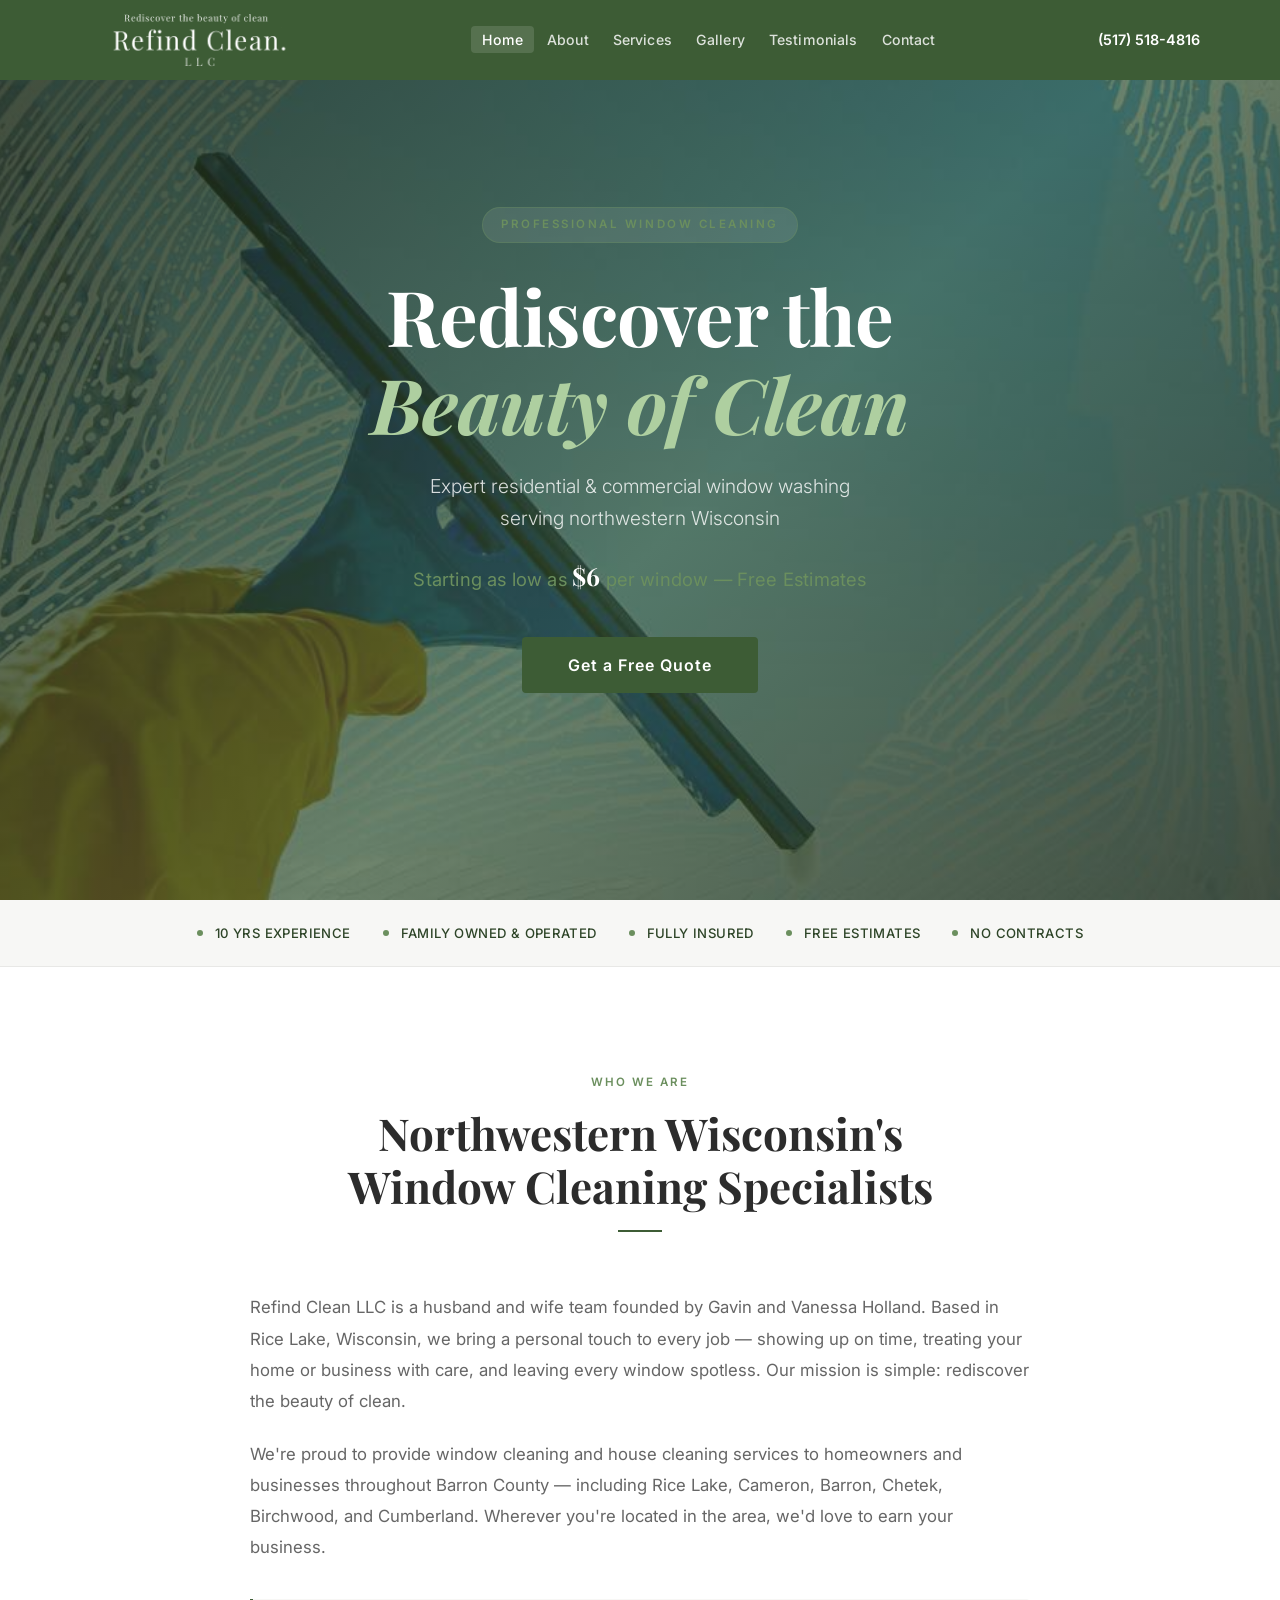
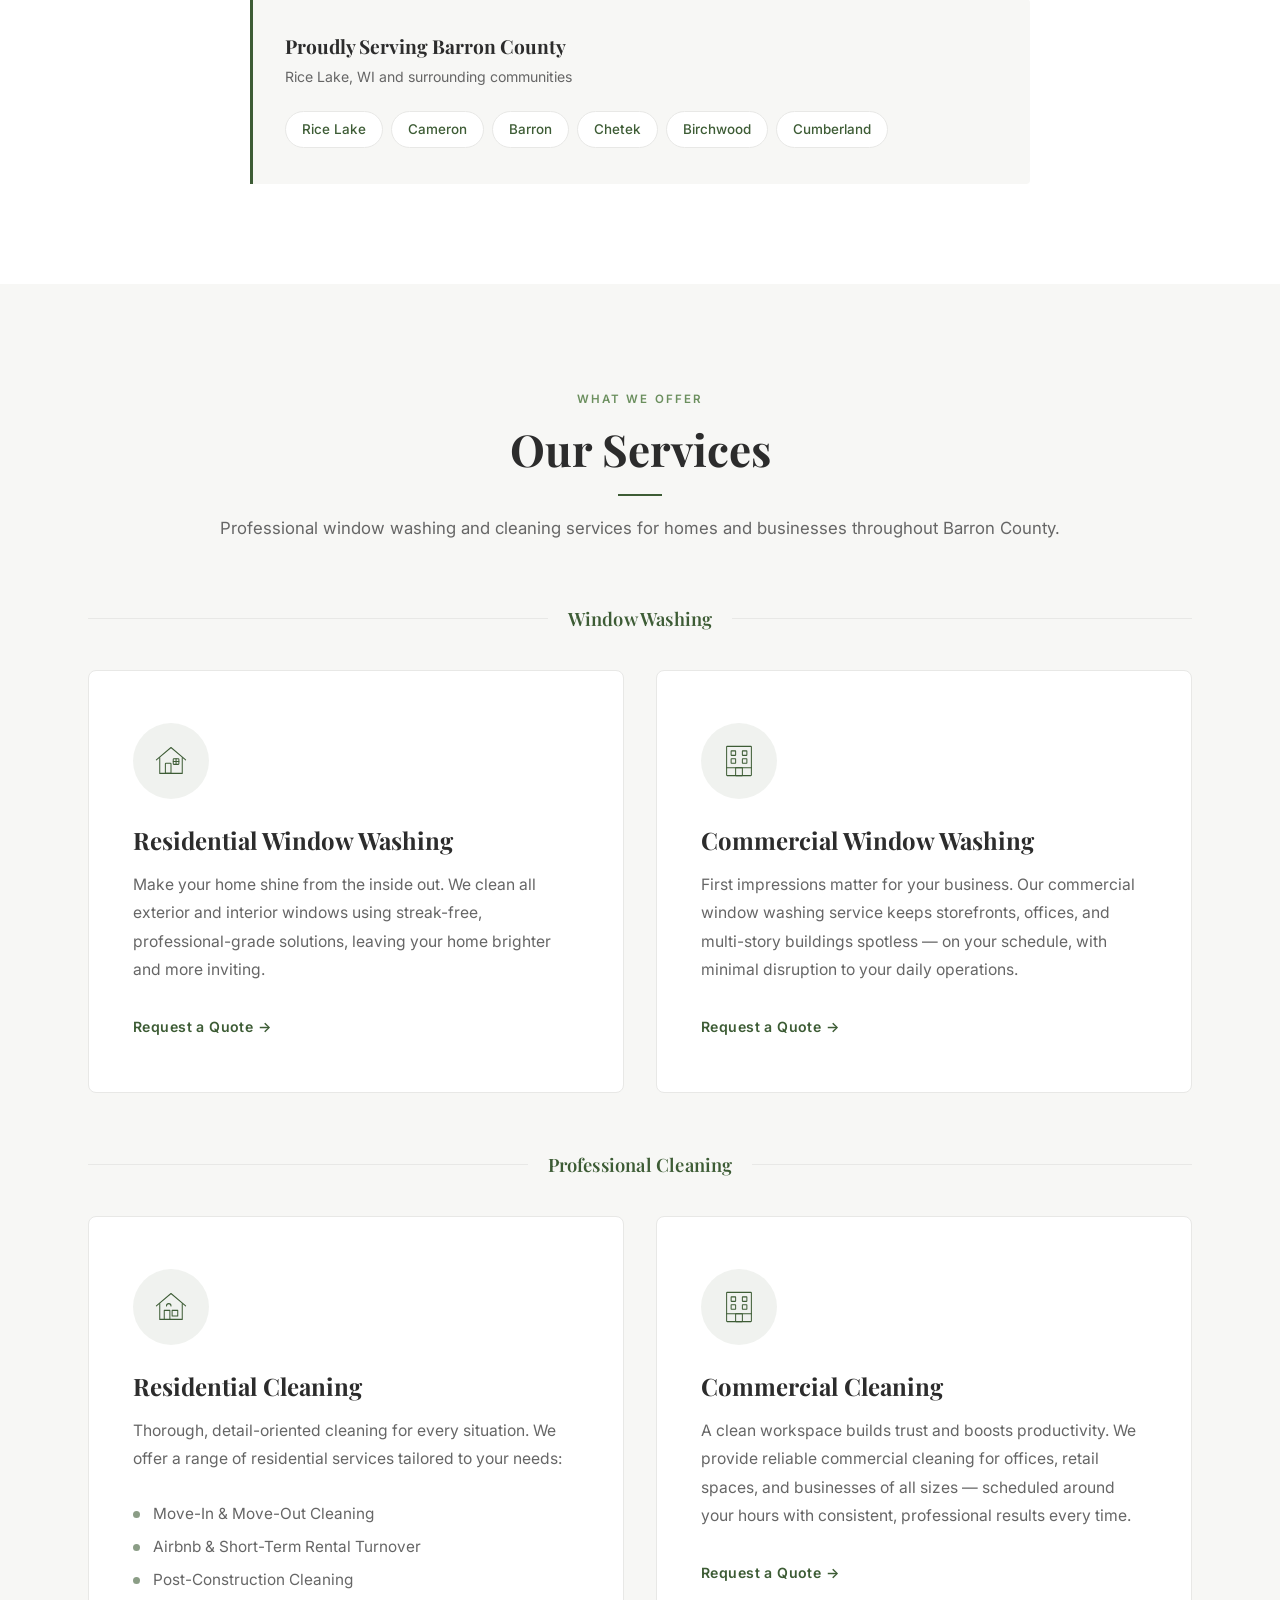
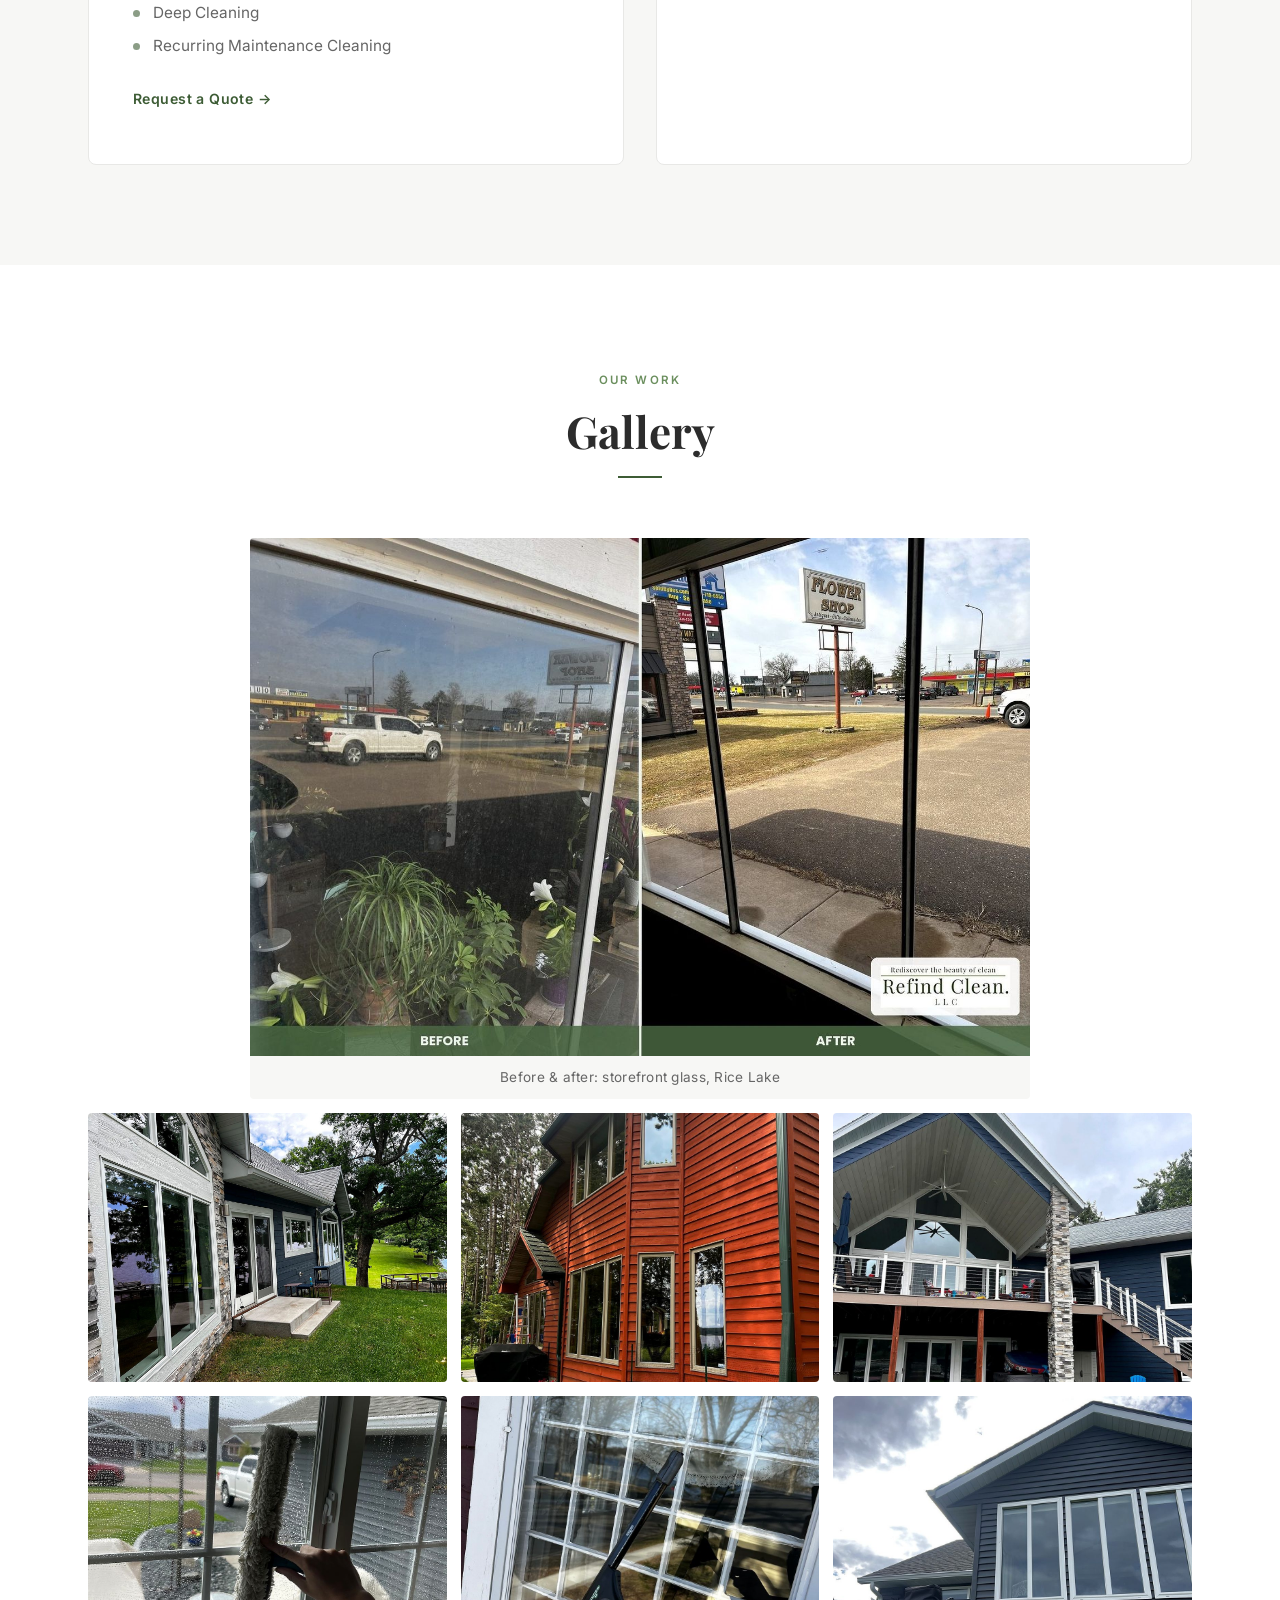
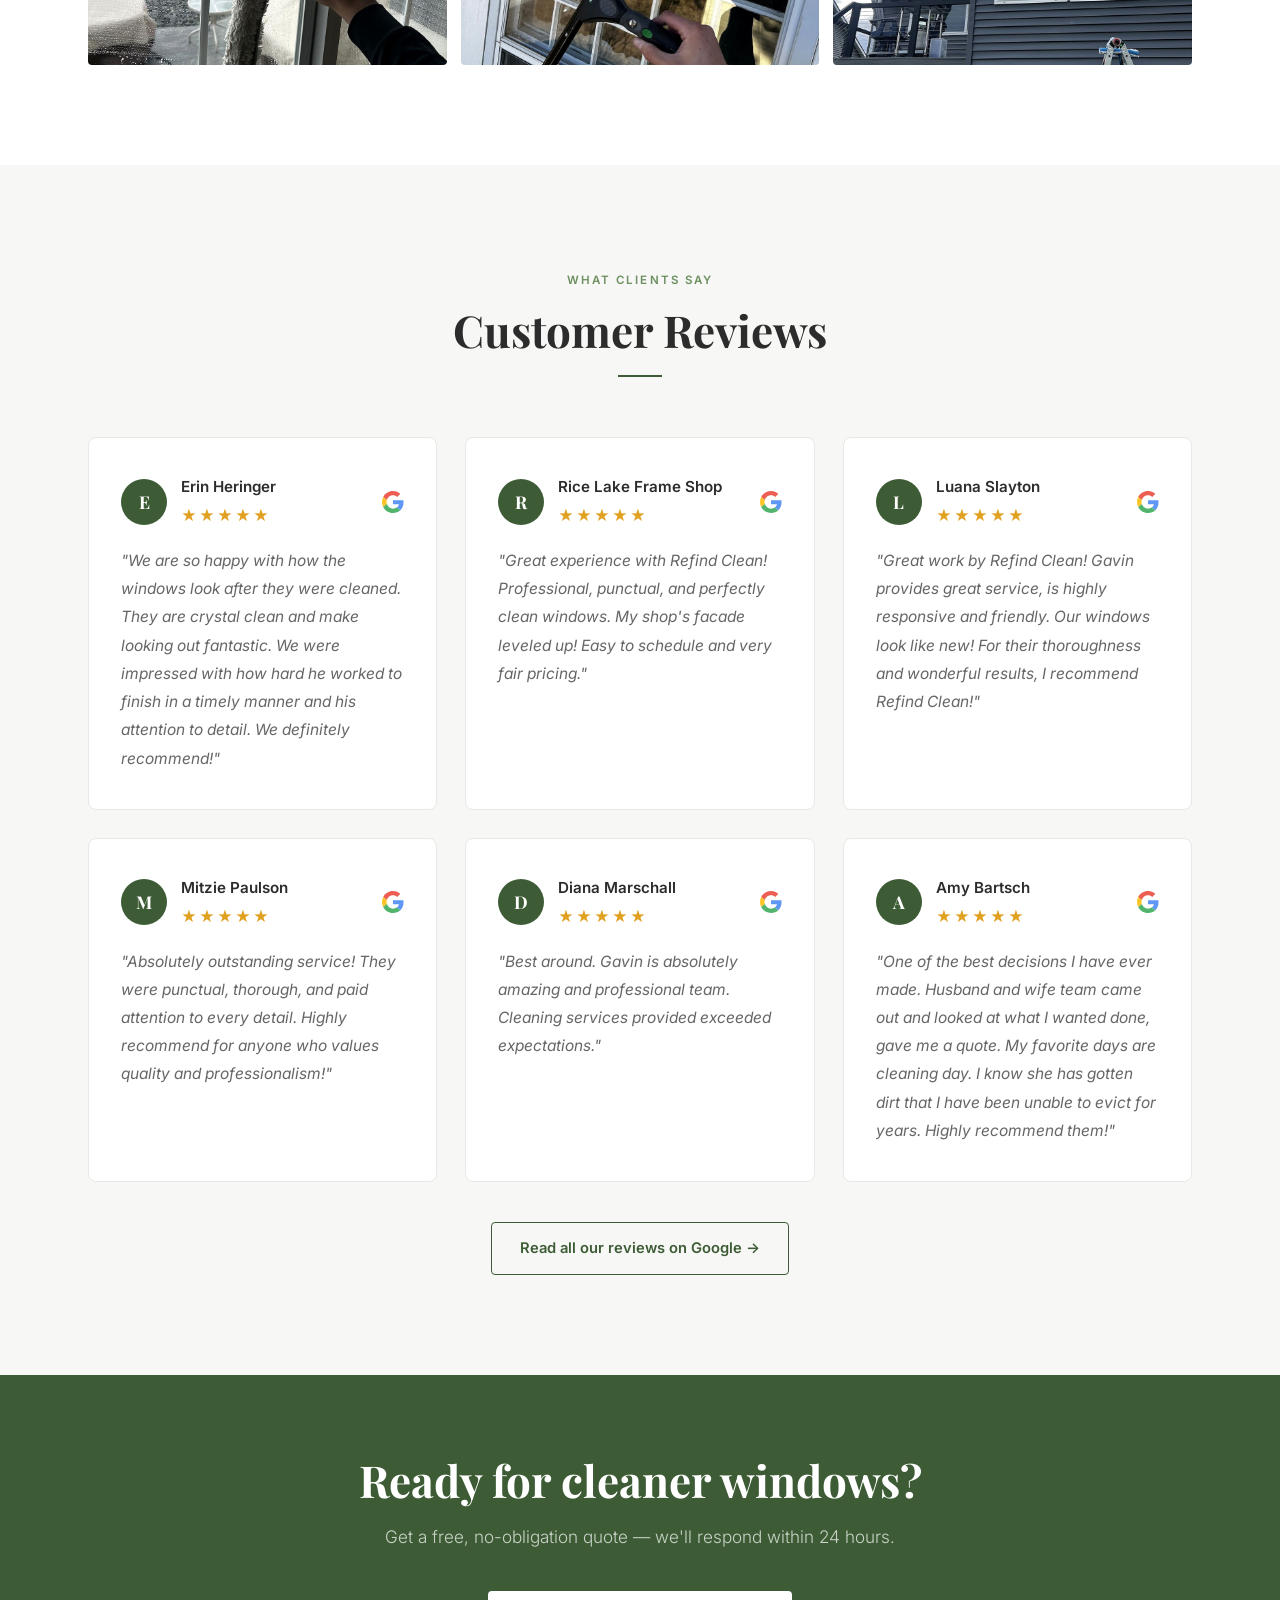
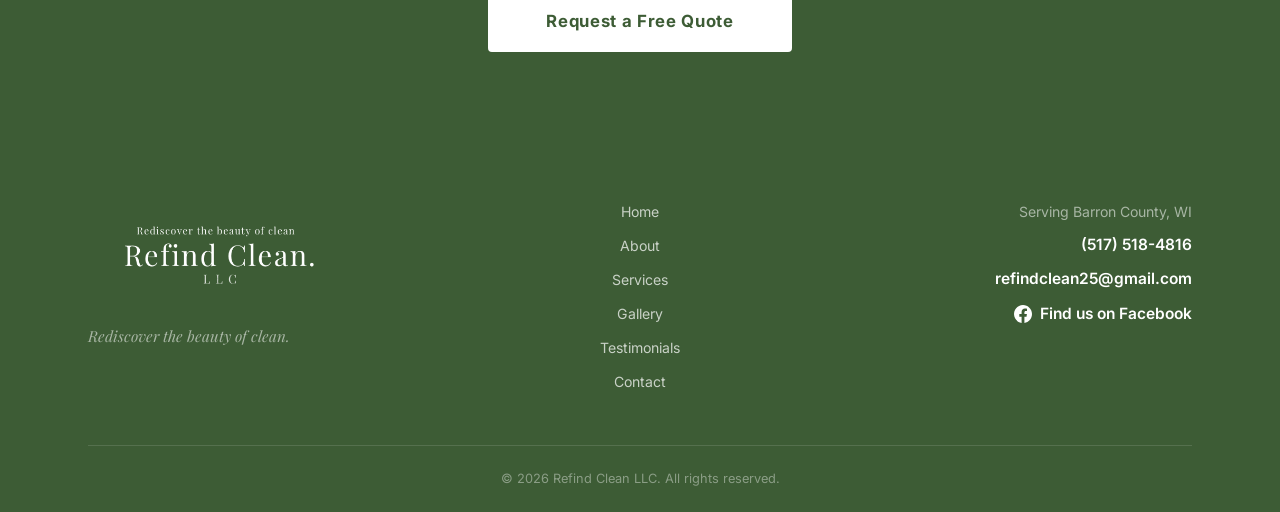
<file: index.html>
<!DOCTYPE html>
<html lang="en">
<head>
    <meta charset="UTF-8">
    <meta name="viewport" content="width=device-width, initial-scale=1.0">
    <meta name="description" content="Refind Clean LLC — Professional window cleaning services in Rice Lake, WI and Barron County. Residential and commercial window washing.">
    <meta property="og:title" content="Refind Clean LLC | Professional Window Cleaning — Rice Lake, WI">
    <meta property="og:description" content="Expert residential &amp; commercial window washing serving northwestern Wisconsin. Get a free quote today.">
    <meta property="og:image" content="https://refindclean.com/logo.png">
    <meta property="og:url" content="https://refindclean.com">
    <meta property="og:type" content="website">
    <meta name="twitter:card" content="summary">
    <meta name="twitter:image" content="https://refindclean.com/logo.png">
    <title>Refind Clean LLC | Professional Window Cleaning — Rice Lake, WI</title>
    <link rel="preconnect" href="https://fonts.googleapis.com">
    <link rel="preconnect" href="https://fonts.gstatic.com" crossorigin>
    <link href="https://fonts.googleapis.com/css2?family=Playfair+Display:ital,wght@0,400;0,600;0,700;1,400&family=Inter:wght@300;400;500;600&display=swap" rel="stylesheet">
    <link rel="icon" type="image/png" href="logo.png">
    <link rel="apple-touch-icon" href="logo.png">
    <link rel="stylesheet" href="styles.css">
    <script type="application/ld+json">
    {
      "@context": "https://schema.org",
      "@type": "HomeAndConstructionBusiness",
      "name": "Refind Clean LLC",
      "image": "https://refindclean.com/logo.png",
      "url": "https://refindclean.com",
      "telephone": "+15175184816",
      "email": "refindclean25@gmail.com",
      "priceRange": "$$",
      "address": {
        "@type": "PostalAddress",
        "addressLocality": "Rice Lake",
        "addressRegion": "WI",
        "addressCountry": "US"
      },
      "areaServed": [
        {"@type": "City", "name": "Rice Lake, WI"},
        {"@type": "City", "name": "Cameron, WI"},
        {"@type": "City", "name": "Barron, WI"},
        {"@type": "City", "name": "Chetek, WI"},
        {"@type": "City", "name": "Birchwood, WI"},
        {"@type": "City", "name": "Cumberland, WI"},
        {"@type": "AdministrativeArea", "name": "Barron County, WI"}
      ],
      "description": "Refind Clean LLC provides professional residential and commercial window cleaning and house cleaning services in Rice Lake, WI and throughout Barron County, including Cameron, Barron, Chetek, Birchwood, and Cumberland.",
      "sameAs": ["https://www.facebook.com/people/Refind-Clean-LLC/61586940514957/"]
    }
    </script>
</head>
<body>

    <!-- NAVIGATION -->
    <nav class="navbar" id="navbar">
        <div class="nav-container">
            <a href="#home" class="nav-logo">
                <img src="logo2.png" alt="Refind Clean LLC" class="logo-img">
            </a>
            <button class="hamburger" id="hamburger" aria-label="Toggle navigation" aria-expanded="false">
                <span class="bar"></span>
                <span class="bar"></span>
                <span class="bar"></span>
            </button>
            <ul class="nav-links" id="nav-links">
                <li><a href="#home" class="nav-link">Home</a></li>
                <li><a href="#about" class="nav-link">About</a></li>
                <li><a href="#services" class="nav-link">Services</a></li>
                <li><a href="#gallery" class="nav-link">Gallery</a></li>
                <li><a href="#testimonials" class="nav-link">Testimonials</a></li>
                <li><a href="contact.html" class="nav-link">Contact</a></li>
            </ul>
            <a href="tel:5175184816" class="nav-phone">(517) 518-4816</a>
        </div>
    </nav>

    <!-- HERO -->
    <section class="hero" id="home">
        <div class="hero-bg"></div>
        <div class="hero-overlay"></div>
        <div class="hero-content">
            <p class="hero-eyebrow">Professional Window Cleaning</p>
            <h1 class="hero-title">Rediscover the<br><em>Beauty of Clean</em></h1>
            <p class="hero-sub">Expert residential &amp; commercial window washing<br>serving northwestern Wisconsin</p>
            <p class="hero-price">Starting as low as <strong>$6</strong> per window &mdash; Free Estimates</p>
            <a href="contact.html" class="btn btn-hero">Get a Free Quote</a>
        </div>
    </section>

    <!-- TRUST BADGES -->
    <section class="trust-badges">
        <div class="container trust-badges-inner">
            <span class="trust-badge">10 Yrs Experience</span>
            <span class="trust-badge">Family Owned &amp; Operated</span>
            <span class="trust-badge">Fully Insured</span>
            <span class="trust-badge">Free Estimates</span>
            <span class="trust-badge">No Contracts</span>
        </div>
    </section>

    <!-- ABOUT -->
    <section class="about section" id="about">
        <div class="container">
            <div class="section-header">
                <span class="section-label">Who We Are</span>
                <h2>Northwestern Wisconsin's<br>Window Cleaning Specialists</h2>
                <div class="divider"></div>
            </div>
            <div class="about-grid">
                <div class="about-right">
                    <div class="about-text">
                        <p>Refind Clean LLC is a husband and wife team founded by Gavin and Vanessa Holland. Based in Rice Lake, Wisconsin, we bring a personal touch to every job — showing up on time, treating your home or business with care, and leaving every window spotless. Our mission is simple: rediscover the beauty of clean.</p>
                        <p>We're proud to provide window cleaning and house cleaning services to homeowners and businesses throughout Barron County — including Rice Lake, Cameron, Barron, Chetek, Birchwood, and Cumberland. Wherever you're located in the area, we'd love to earn your business.</p>
                    </div>
                    <div class="about-service-area">
                        <h3>Proudly Serving Barron County</h3>
                        <p class="area-subtitle">Rice Lake, WI and surrounding communities</p>
                        <div class="city-tags">
                            <span class="city-tag">Rice Lake</span>
                            <span class="city-tag">Cameron</span>
                            <span class="city-tag">Barron</span>
                            <span class="city-tag">Chetek</span>
                            <span class="city-tag">Birchwood</span>
                            <span class="city-tag">Cumberland</span>
                        </div>
                    </div>
                </div>
            </div>
        </div>
    </section>

    <!-- SERVICES -->
    <section class="services section section-alt" id="services">
        <div class="container">
            <div class="section-header">
                <span class="section-label">What We Offer</span>
                <h2>Our Services</h2>
                <div class="divider"></div>
                <p class="section-sub">Professional window washing and cleaning services for homes and businesses throughout Barron County.</p>
            </div>

            <div class="service-group">
                <div class="service-group-header">
                    <span class="service-group-label">Window Washing</span>
                </div>
                <div class="services-grid">

                    <div class="service-card">
                        <div class="service-icon">
                            <svg xmlns="http://www.w3.org/2000/svg" viewBox="0 0 64 64" fill="none" stroke="currentColor" stroke-width="1.8" stroke-linecap="round" stroke-linejoin="round">
                                <path d="M6 30L32 8l26 22"/>
                                <path d="M12 26v28h40V26"/>
                                <rect x="22" y="36" width="10" height="18" rx="1"/>
                                <rect x="36" y="28" width="10" height="10" rx="1"/>
                                <line x1="41" y1="28" x2="41" y2="38"/>
                                <line x1="36" y1="33" x2="46" y2="33"/>
                            </svg>
                        </div>
                        <h3>Residential Window Washing</h3>
                        <p>Make your home shine from the inside out. We clean all exterior and interior windows using streak-free, professional-grade solutions, leaving your home brighter and more inviting.</p>
                        <a href="contact.html" class="card-link">Request a Quote &rarr;</a>
                    </div>

                    <div class="service-card">
                        <div class="service-icon">
                            <svg xmlns="http://www.w3.org/2000/svg" viewBox="0 0 64 64" fill="none" stroke="currentColor" stroke-width="1.8" stroke-linecap="round" stroke-linejoin="round">
                                <rect x="10" y="6" width="44" height="52" rx="1"/>
                                <rect x="18" y="14" width="8" height="8" rx="0.5"/>
                                <rect x="38" y="14" width="8" height="8" rx="0.5"/>
                                <rect x="18" y="28" width="8" height="8" rx="0.5"/>
                                <rect x="38" y="28" width="8" height="8" rx="0.5"/>
                                <rect x="26" y="44" width="12" height="14" rx="0.5"/>
                                <line x1="10" y1="44" x2="54" y2="44"/>
                            </svg>
                        </div>
                        <h3>Commercial Window Washing</h3>
                        <p>First impressions matter for your business. Our commercial window washing service keeps storefronts, offices, and multi-story buildings spotless — on your schedule, with minimal disruption to your daily operations.</p>
                        <a href="contact.html" class="card-link">Request a Quote &rarr;</a>
                    </div>

                </div>
            </div>

            <div class="service-group">
                <div class="service-group-header">
                    <span class="service-group-label">Professional Cleaning</span>
                </div>
                <div class="services-grid">

                    <div class="service-card">
                        <div class="service-icon">
                            <svg xmlns="http://www.w3.org/2000/svg" viewBox="0 0 64 64" fill="none" stroke="currentColor" stroke-width="1.8" stroke-linecap="round" stroke-linejoin="round">
                                <path d="M6 30L32 8l26 22"/>
                                <path d="M12 26v28h40V26"/>
                                <path d="M20 54V38h10v16"/>
                                <path d="M34 38h10v10H34z"/>
                                <path d="M24 30a4 4 0 0 1 8 0"/>
                            </svg>
                        </div>
                        <h3>Residential Cleaning</h3>
                        <p>Thorough, detail-oriented cleaning for every situation. We offer a range of residential services tailored to your needs:</p>
                        <ul class="service-list">
                            <li>Move-In &amp; Move-Out Cleaning</li>
                            <li>Airbnb &amp; Short-Term Rental Turnover</li>
                            <li>Post-Construction Cleaning</li>
                            <li>Deep Cleaning</li>
                            <li>Recurring Maintenance Cleaning</li>
                        </ul>
                        <a href="contact.html" class="card-link">Request a Quote &rarr;</a>
                    </div>

                    <div class="service-card">
                        <div class="service-icon">
                            <svg xmlns="http://www.w3.org/2000/svg" viewBox="0 0 64 64" fill="none" stroke="currentColor" stroke-width="1.8" stroke-linecap="round" stroke-linejoin="round">
                                <rect x="10" y="6" width="44" height="52" rx="1"/>
                                <rect x="18" y="14" width="8" height="8" rx="0.5"/>
                                <rect x="38" y="14" width="8" height="8" rx="0.5"/>
                                <rect x="18" y="28" width="8" height="8" rx="0.5"/>
                                <rect x="38" y="28" width="8" height="8" rx="0.5"/>
                                <rect x="26" y="44" width="12" height="14" rx="0.5"/>
                                <line x1="10" y1="44" x2="54" y2="44"/>
                            </svg>
                        </div>
                        <h3>Commercial Cleaning</h3>
                        <p>A clean workspace builds trust and boosts productivity. We provide reliable commercial cleaning for offices, retail spaces, and businesses of all sizes — scheduled around your hours with consistent, professional results every time.</p>
                        <a href="contact.html" class="card-link">Request a Quote &rarr;</a>
                    </div>

                </div>
            </div>

        </div>
    </section>

    <!-- GALLERY -->
    <section class="gallery section" id="gallery">
        <div class="container">
            <div class="section-header">
                <span class="section-label">Our Work</span>
                <h2>Gallery</h2>
                <div class="divider"></div>
            </div>
            <figure class="gallery-featured gallery-item">
                <img src="before-after-storefront-window-cleaning-rice-lake-wi.jpg" alt="Before and after storefront window cleaning at a Rice Lake, WI flower shop" loading="lazy" width="1400" height="930">
                <figcaption>Before &amp; after: storefront glass, Rice Lake</figcaption>
                <div class="gallery-overlay"><span>View</span></div>
            </figure>
            <div class="gallery-grid">
                <div class="gallery-item">
                    <img src="lake-home-window-cleaning-rice-lake-wi.jpg" alt="Streak-free window cleaning on a lakefront home near Rice Lake, WI" loading="lazy" width="1400" height="1050" style="object-position: center;">
                    <div class="gallery-overlay"><span>View</span></div>
                </div>
                <div class="gallery-item">
                    <img src="two-story-window-cleaning-barron-county-wi.jpg" alt="Two-story home window cleaning with ladder, Barron County, WI" loading="lazy" width="1050" height="1400" style="object-position: center 35%;">
                    <div class="gallery-overlay"><span>View</span></div>
                </div>
                <div class="gallery-item">
                    <img src="high-access-window-cleaning-lake-home-wi.jpg" alt="High-access peak windows cleaned on a lake home in northwestern Wisconsin" loading="lazy" width="1050" height="1400" style="object-position: center 40%;">
                    <div class="gallery-overlay"><span>View</span></div>
                </div>
                <div class="gallery-item">
                    <img src="window-scrubbing-residential-rice-lake-wi.jpg" alt="Window scrubber washing residential glass in Rice Lake, WI" loading="lazy" width="1050" height="1400" style="object-position: center;">
                    <div class="gallery-overlay"><span>View</span></div>
                </div>
                <div class="gallery-item">
                    <img src="squeegee-window-cleaning-barron-county-wi.jpg" alt="Squeegee cleaning a divided-light window, Barron County, WI" loading="lazy" width="1050" height="1400" style="object-position: center;">
                    <div class="gallery-overlay"><span>View</span></div>
                </div>
                <div class="gallery-item">
                    <img src="exterior-window-cleaning-home-rice-lake-wi.jpg" alt="Exterior window cleaning on a two-story home in Rice Lake, WI" loading="lazy" width="1050" height="1400" style="object-position: center 40%;">
                    <div class="gallery-overlay"><span>View</span></div>
                </div>
            </div>
        </div>
    </section>

    <!-- TESTIMONIALS -->
    <section class="testimonials section section-alt" id="testimonials">
        <div class="container">
            <div class="section-header">
                <span class="section-label">What Clients Say</span>
                <h2>Customer Reviews</h2>
                <div class="divider"></div>
            </div>
            <div class="reviews-grid">

                <div class="review-card">
                    <div class="review-header">
                        <div class="review-avatar">E</div>
                        <div class="review-meta">
                            <strong>Erin Heringer</strong>
                            <div class="review-stars">★★★★★</div>
                        </div>
                        <svg class="google-icon" xmlns="http://www.w3.org/2000/svg" viewBox="0 0 48 48"><path fill="#EA4335" d="M24 9.5c3.54 0 6.71 1.22 9.21 3.6l6.85-6.85C35.9 2.38 30.47 0 24 0 14.62 0 6.51 5.38 2.56 13.22l7.98 6.19C12.43 13.72 17.74 9.5 24 9.5z"/><path fill="#4285F4" d="M46.98 24.55c0-1.57-.15-3.09-.38-4.55H24v9.02h12.94c-.58 2.96-2.26 5.48-4.78 7.18l7.73 6c4.51-4.18 7.09-10.36 7.09-17.65z"/><path fill="#FBBC05" d="M10.53 28.59c-.48-1.45-.76-2.99-.76-4.59s.27-3.14.76-4.59l-7.98-6.19C.92 16.46 0 20.12 0 24c0 3.88.92 7.54 2.56 10.78l7.97-6.19z"/><path fill="#34A853" d="M24 48c6.48 0 11.93-2.13 15.89-5.81l-7.73-6c-2.18 1.48-4.97 2.31-8.16 2.31-6.26 0-11.57-4.22-13.47-9.91l-7.98 6.19C6.51 42.62 14.62 48 24 48z"/><path fill="none" d="M0 0h48v48H0z"/></svg>
                    </div>
                    <p class="review-text">"We are so happy with how the windows look after they were cleaned. They are crystal clean and make looking out fantastic. We were impressed with how hard he worked to finish in a timely manner and his attention to detail. We definitely recommend!"</p>
                </div>

                <div class="review-card">
                    <div class="review-header">
                        <div class="review-avatar">R</div>
                        <div class="review-meta">
                            <strong>Rice Lake Frame Shop</strong>
                            <div class="review-stars">★★★★★</div>
                        </div>
                        <svg class="google-icon" xmlns="http://www.w3.org/2000/svg" viewBox="0 0 48 48"><path fill="#EA4335" d="M24 9.5c3.54 0 6.71 1.22 9.21 3.6l6.85-6.85C35.9 2.38 30.47 0 24 0 14.62 0 6.51 5.38 2.56 13.22l7.98 6.19C12.43 13.72 17.74 9.5 24 9.5z"/><path fill="#4285F4" d="M46.98 24.55c0-1.57-.15-3.09-.38-4.55H24v9.02h12.94c-.58 2.96-2.26 5.48-4.78 7.18l7.73 6c4.51-4.18 7.09-10.36 7.09-17.65z"/><path fill="#FBBC05" d="M10.53 28.59c-.48-1.45-.76-2.99-.76-4.59s.27-3.14.76-4.59l-7.98-6.19C.92 16.46 0 20.12 0 24c0 3.88.92 7.54 2.56 10.78l7.97-6.19z"/><path fill="#34A853" d="M24 48c6.48 0 11.93-2.13 15.89-5.81l-7.73-6c-2.18 1.48-4.97 2.31-8.16 2.31-6.26 0-11.57-4.22-13.47-9.91l-7.98 6.19C6.51 42.62 14.62 48 24 48z"/><path fill="none" d="M0 0h48v48H0z"/></svg>
                    </div>
                    <p class="review-text">"Great experience with Refind Clean! Professional, punctual, and perfectly clean windows. My shop's facade leveled up! Easy to schedule and very fair pricing."</p>
                </div>

                <div class="review-card">
                    <div class="review-header">
                        <div class="review-avatar">L</div>
                        <div class="review-meta">
                            <strong>Luana Slayton</strong>
                            <div class="review-stars">★★★★★</div>
                        </div>
                        <svg class="google-icon" xmlns="http://www.w3.org/2000/svg" viewBox="0 0 48 48"><path fill="#EA4335" d="M24 9.5c3.54 0 6.71 1.22 9.21 3.6l6.85-6.85C35.9 2.38 30.47 0 24 0 14.62 0 6.51 5.38 2.56 13.22l7.98 6.19C12.43 13.72 17.74 9.5 24 9.5z"/><path fill="#4285F4" d="M46.98 24.55c0-1.57-.15-3.09-.38-4.55H24v9.02h12.94c-.58 2.96-2.26 5.48-4.78 7.18l7.73 6c4.51-4.18 7.09-10.36 7.09-17.65z"/><path fill="#FBBC05" d="M10.53 28.59c-.48-1.45-.76-2.99-.76-4.59s.27-3.14.76-4.59l-7.98-6.19C.92 16.46 0 20.12 0 24c0 3.88.92 7.54 2.56 10.78l7.97-6.19z"/><path fill="#34A853" d="M24 48c6.48 0 11.93-2.13 15.89-5.81l-7.73-6c-2.18 1.48-4.97 2.31-8.16 2.31-6.26 0-11.57-4.22-13.47-9.91l-7.98 6.19C6.51 42.62 14.62 48 24 48z"/><path fill="none" d="M0 0h48v48H0z"/></svg>
                    </div>
                    <p class="review-text">"Great work by Refind Clean! Gavin provides great service, is highly responsive and friendly. Our windows look like new! For their thoroughness and wonderful results, I recommend Refind Clean!"</p>
                </div>


                <div class="review-card">
                    <div class="review-header">
                        <div class="review-avatar">M</div>
                        <div class="review-meta">
                            <strong>Mitzie Paulson</strong>
                            <div class="review-stars">★★★★★</div>
                        </div>
                        <svg class="google-icon" xmlns="http://www.w3.org/2000/svg" viewBox="0 0 48 48"><path fill="#EA4335" d="M24 9.5c3.54 0 6.71 1.22 9.21 3.6l6.85-6.85C35.9 2.38 30.47 0 24 0 14.62 0 6.51 5.38 2.56 13.22l7.98 6.19C12.43 13.72 17.74 9.5 24 9.5z"/><path fill="#4285F4" d="M46.98 24.55c0-1.57-.15-3.09-.38-4.55H24v9.02h12.94c-.58 2.96-2.26 5.48-4.78 7.18l7.73 6c4.51-4.18 7.09-10.36 7.09-17.65z"/><path fill="#FBBC05" d="M10.53 28.59c-.48-1.45-.76-2.99-.76-4.59s.27-3.14.76-4.59l-7.98-6.19C.92 16.46 0 20.12 0 24c0 3.88.92 7.54 2.56 10.78l7.97-6.19z"/><path fill="#34A853" d="M24 48c6.48 0 11.93-2.13 15.89-5.81l-7.73-6c-2.18 1.48-4.97 2.31-8.16 2.31-6.26 0-11.57-4.22-13.47-9.91l-7.98 6.19C6.51 42.62 14.62 48 24 48z"/><path fill="none" d="M0 0h48v48H0z"/></svg>
                    </div>
                    <p class="review-text">"Absolutely outstanding service! They were punctual, thorough, and paid attention to every detail. Highly recommend for anyone who values quality and professionalism!"</p>
                </div>

                <div class="review-card">
                    <div class="review-header">
                        <div class="review-avatar">D</div>
                        <div class="review-meta">
                            <strong>Diana Marschall</strong>
                            <div class="review-stars">★★★★★</div>
                        </div>
                        <svg class="google-icon" xmlns="http://www.w3.org/2000/svg" viewBox="0 0 48 48"><path fill="#EA4335" d="M24 9.5c3.54 0 6.71 1.22 9.21 3.6l6.85-6.85C35.9 2.38 30.47 0 24 0 14.62 0 6.51 5.38 2.56 13.22l7.98 6.19C12.43 13.72 17.74 9.5 24 9.5z"/><path fill="#4285F4" d="M46.98 24.55c0-1.57-.15-3.09-.38-4.55H24v9.02h12.94c-.58 2.96-2.26 5.48-4.78 7.18l7.73 6c4.51-4.18 7.09-10.36 7.09-17.65z"/><path fill="#FBBC05" d="M10.53 28.59c-.48-1.45-.76-2.99-.76-4.59s.27-3.14.76-4.59l-7.98-6.19C.92 16.46 0 20.12 0 24c0 3.88.92 7.54 2.56 10.78l7.97-6.19z"/><path fill="#34A853" d="M24 48c6.48 0 11.93-2.13 15.89-5.81l-7.73-6c-2.18 1.48-4.97 2.31-8.16 2.31-6.26 0-11.57-4.22-13.47-9.91l-7.98 6.19C6.51 42.62 14.62 48 24 48z"/><path fill="none" d="M0 0h48v48H0z"/></svg>
                    </div>
                    <p class="review-text">"Best around. Gavin is absolutely amazing and professional team. Cleaning services provided exceeded expectations."</p>
                </div>

                <div class="review-card">
                    <div class="review-header">
                        <div class="review-avatar">A</div>
                        <div class="review-meta">
                            <strong>Amy Bartsch</strong>
                            <div class="review-stars">★★★★★</div>
                        </div>
                        <svg class="google-icon" xmlns="http://www.w3.org/2000/svg" viewBox="0 0 48 48"><path fill="#EA4335" d="M24 9.5c3.54 0 6.71 1.22 9.21 3.6l6.85-6.85C35.9 2.38 30.47 0 24 0 14.62 0 6.51 5.38 2.56 13.22l7.98 6.19C12.43 13.72 17.74 9.5 24 9.5z"/><path fill="#4285F4" d="M46.98 24.55c0-1.57-.15-3.09-.38-4.55H24v9.02h12.94c-.58 2.96-2.26 5.48-4.78 7.18l7.73 6c4.51-4.18 7.09-10.36 7.09-17.65z"/><path fill="#FBBC05" d="M10.53 28.59c-.48-1.45-.76-2.99-.76-4.59s.27-3.14.76-4.59l-7.98-6.19C.92 16.46 0 20.12 0 24c0 3.88.92 7.54 2.56 10.78l7.97-6.19z"/><path fill="#34A853" d="M24 48c6.48 0 11.93-2.13 15.89-5.81l-7.73-6c-2.18 1.48-4.97 2.31-8.16 2.31-6.26 0-11.57-4.22-13.47-9.91l-7.98 6.19C6.51 42.62 14.62 48 24 48z"/><path fill="none" d="M0 0h48v48H0z"/></svg>
                    </div>
                    <p class="review-text">"One of the best decisions I have ever made. Husband and wife team came out and looked at what I wanted done, gave me a quote. My favorite days are cleaning day. I know she has gotten dirt that I have been unable to evict for years. Highly recommend them!"</p>
                </div>

            </div>
            <div class="reviews-more">
                <a href="https://www.google.com/search?q=Refind+Clean+LLC+Rice+Lake+WI" target="_blank" rel="noopener" class="btn-reviews">Read all our reviews on Google &rarr;</a>
            </div>
        </div>
    </section>

    <!-- CTA -->
    <section class="cta-band">
        <div class="cta-band-inner">
            <h2>Ready for cleaner windows?</h2>
            <p>Get a free, no-obligation quote — we'll respond within 24 hours.</p>
            <a href="contact.html" class="btn btn-cta">Request a Free Quote</a>
        </div>
    </section>

    <!-- FOOTER -->
    <footer class="footer">
        <div class="footer-container">
            <div class="footer-top">
                <div class="footer-brand">
                    <div class="footer-logo-wrap">
                        <img src="logo2.png" alt="Refind Clean LLC" class="footer-logo-img">
                    </div>
                    <p class="footer-tagline">Rediscover the beauty of clean.</p>
                </div>
                <nav class="footer-nav" aria-label="Footer navigation">
                    <a href="#home">Home</a>
                    <a href="#about">About</a>
                    <a href="#services">Services</a>
                    <a href="#gallery">Gallery</a>
                    <a href="#testimonials">Testimonials</a>
                    <a href="contact.html">Contact</a>

                </nav>
                <div class="footer-contact">
                    <p>Serving Barron County, WI</p>
                    <a href="tel:5175184816" class="footer-phone">(517) 518-4816</a>
                    <a href="mailto:refindclean25@gmail.com" class="footer-email">refindclean25@gmail.com</a>
                    <a href="https://www.facebook.com/people/Refind-Clean-LLC/61586940514957/" target="_blank" rel="noopener" class="footer-social" aria-label="Refind Clean LLC on Facebook">
                        <svg xmlns="http://www.w3.org/2000/svg" viewBox="0 0 24 24" width="18" height="18" aria-hidden="true"><path fill="currentColor" d="M24 12.07C24 5.4 18.63 0 12 0S0 5.4 0 12.07C0 18.1 4.39 23.1 10.13 24v-8.44H7.08v-3.49h3.05V9.41c0-3.02 1.79-4.69 4.53-4.69 1.31 0 2.68.24 2.68.24v2.97h-1.51c-1.49 0-1.96.93-1.96 1.89v2.25h3.33l-.53 3.49h-2.8V24C19.61 23.1 24 18.1 24 12.07z"/></svg>
                        Find us on Facebook
                    </a>
                </div>
            </div>
            <div class="footer-bottom">
                <p>&copy; 2026 Refind Clean LLC. All rights reserved.</p>
            </div>
        </div>
    </footer>

    <script src="script.js"></script>
</body>
</html>
</file>
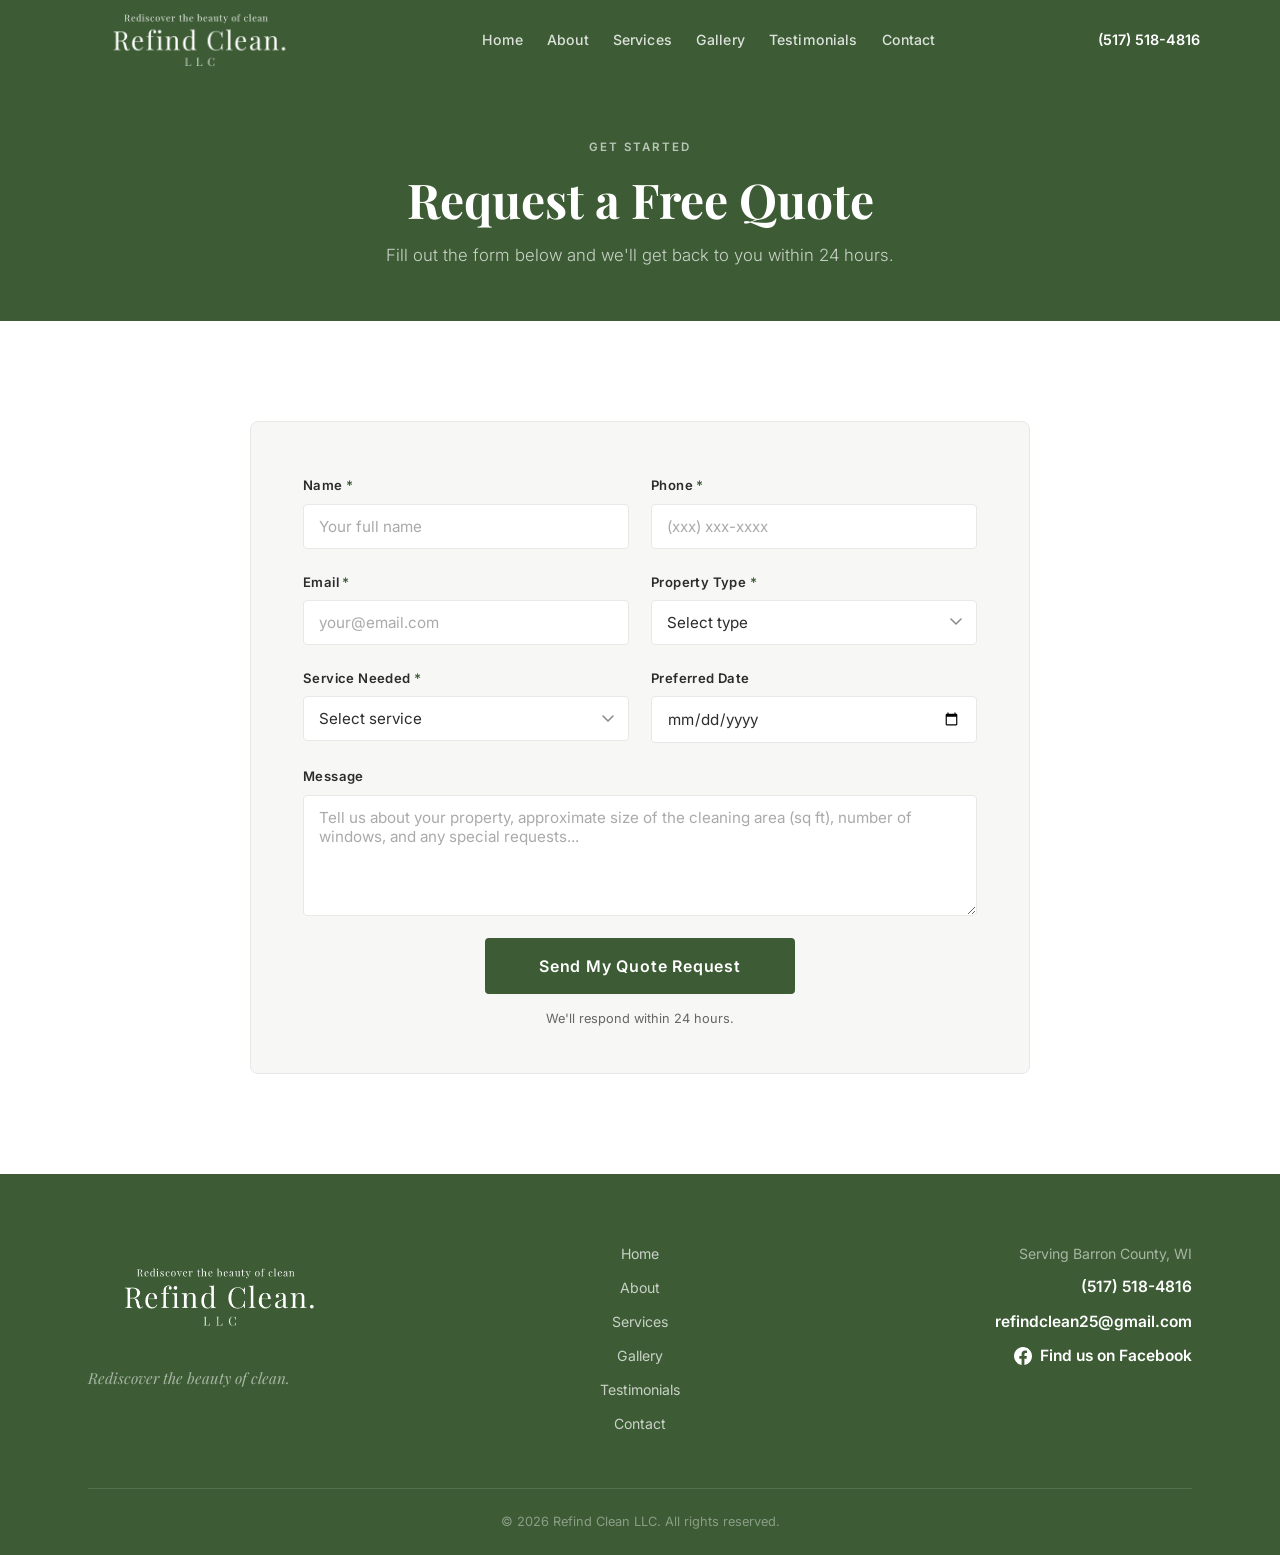
<file: contact.html>
<!DOCTYPE html>
<html lang="en">
<head>
    <meta charset="UTF-8">
    <meta name="viewport" content="width=device-width, initial-scale=1.0">
    <meta name="description" content="Request a free quote from Refind Clean LLC — Professional window and residential cleaning services in Rice Lake, WI.">
    <meta property="og:title" content="Request a Quote | Refind Clean LLC">
    <meta property="og:description" content="Get a free quote for window washing or residential cleaning services in Barron County, WI.">
    <meta property="og:image" content="https://refindclean.com/logo.png">
    <meta property="og:url" content="https://refindclean.com/contact.html">
    <meta property="og:type" content="website">
    <meta name="twitter:card" content="summary">
    <meta name="twitter:image" content="https://refindclean.com/logo.png">
    <title>Request a Quote | Refind Clean LLC</title>
    <link rel="preconnect" href="https://fonts.googleapis.com">
    <link rel="preconnect" href="https://fonts.gstatic.com" crossorigin>
    <link href="https://fonts.googleapis.com/css2?family=Playfair+Display:ital,wght@0,400;0,600;0,700;1,400&family=Inter:wght@300;400;500;600&display=swap" rel="stylesheet">
    <link rel="icon" type="image/png" href="logo.png">
    <link rel="apple-touch-icon" href="logo.png">
    <link rel="stylesheet" href="styles.css">
    <script type="application/ld+json">
    {
      "@context": "https://schema.org",
      "@type": "HomeAndConstructionBusiness",
      "name": "Refind Clean LLC",
      "image": "https://refindclean.com/logo.png",
      "url": "https://refindclean.com",
      "telephone": "+15175184816",
      "email": "refindclean25@gmail.com",
      "priceRange": "$$",
      "address": {
        "@type": "PostalAddress",
        "addressLocality": "Rice Lake",
        "addressRegion": "WI",
        "addressCountry": "US"
      },
      "areaServed": [
        {"@type": "City", "name": "Rice Lake, WI"},
        {"@type": "City", "name": "Cameron, WI"},
        {"@type": "City", "name": "Barron, WI"},
        {"@type": "City", "name": "Chetek, WI"},
        {"@type": "City", "name": "Birchwood, WI"},
        {"@type": "City", "name": "Cumberland, WI"},
        {"@type": "AdministrativeArea", "name": "Barron County, WI"}
      ],
      "description": "Refind Clean LLC provides professional residential and commercial window cleaning and house cleaning services in Rice Lake, WI and throughout Barron County, including Cameron, Barron, Chetek, Birchwood, and Cumberland.",
      "sameAs": ["https://www.facebook.com/people/Refind-Clean-LLC/61586940514957/"]
    }
    </script>
</head>
<body>

    <!-- NAVIGATION -->
    <nav class="navbar" id="navbar">
        <div class="nav-container">
            <a href="index.html#home" class="nav-logo">
                <img src="logo2.png" alt="Refind Clean LLC" class="logo-img">
            </a>
            <button class="hamburger" id="hamburger" aria-label="Toggle navigation" aria-expanded="false">
                <span class="bar"></span>
                <span class="bar"></span>
                <span class="bar"></span>
            </button>
            <ul class="nav-links" id="nav-links">
                <li><a href="index.html#home" class="nav-link">Home</a></li>
                <li><a href="index.html#about" class="nav-link">About</a></li>
                <li><a href="index.html#services" class="nav-link">Services</a></li>
                <li><a href="index.html#gallery" class="nav-link">Gallery</a></li>
                <li><a href="index.html#testimonials" class="nav-link">Testimonials</a></li>
                <li><a href="contact.html" class="nav-link active">Contact</a></li>
            </ul>
            <a href="tel:5175184816" class="nav-phone">(517) 518-4816</a>
        </div>
    </nav>

    <!-- PAGE HERO -->
    <section class="page-hero">
        <div class="page-hero-content">
            <span class="section-label">Get Started</span>
            <h1>Request a Free Quote</h1>
            <p>Fill out the form below and we'll get back to you within 24 hours.</p>
        </div>
    </section>

    <!-- QUOTE FORM -->
    <section class="contact section" id="contact">
        <div class="container">
            <form class="quote-form" id="quote-form" novalidate>
                <div class="form-row">
                    <div class="form-group">
                        <label for="name">Name <span class="required">*</span></label>
                        <input type="text" id="name" name="name" placeholder="Your full name" required>
                    </div>
                    <div class="form-group">
                        <label for="phone">Phone <span class="required">*</span></label>
                        <input type="tel" id="phone" name="phone" placeholder="(xxx) xxx-xxxx" required>
                    </div>
                </div>
                <div class="form-row">
                    <div class="form-group">
                        <label for="email">Email <span class="required">*</span></label>
                        <input type="email" id="email" name="email" placeholder="your@email.com" required>
                    </div>
                    <div class="form-group">
                        <label for="property-type">Property Type <span class="required">*</span></label>
                        <select id="property-type" name="property-type" required>
                            <option value="" disabled selected>Select type</option>
                            <option value="Residential">Residential</option>
                            <option value="Commercial">Commercial</option>
                        </select>
                    </div>
                </div>
                <div class="form-row">
                    <div class="form-group">
                        <label for="service-needed">Service Needed <span class="required">*</span></label>
                        <select id="service-needed" name="service-needed" required>
                            <option value="" disabled selected>Select service</option>
                            <optgroup label="Window Washing">
                                <option value="Exterior Windows">Exterior Windows</option>
                                <option value="Interior Windows">Interior Windows</option>
                                <option value="Both (Interior &amp; Exterior)">Both (Interior &amp; Exterior)</option>
                            </optgroup>
                            <optgroup label="Residential Cleaning">
                                <option value="Move-In / Move-Out Cleaning">Move-In / Move-Out Cleaning</option>
                                <option value="Airbnb / Short-Term Rental Turnover">Airbnb / Short-Term Rental Turnover</option>
                                <option value="Post-Construction Cleaning">Post-Construction Cleaning</option>
                                <option value="Deep Cleaning">Deep Cleaning</option>
                                <option value="Recurring Maintenance Cleaning">Recurring Maintenance Cleaning</option>
                            </optgroup>
                            <optgroup label="Commercial Cleaning">
                                <option value="Recurring Commercial Cleaning">Recurring Commercial Cleaning</option>
                            </optgroup>
                        </select>
                    </div>
                    <div class="form-group">
                        <label for="preferred-date">Preferred Date</label>
                        <input type="date" id="preferred-date" name="preferred-date">
                    </div>
                </div>
                <div class="form-group form-group-full">
                    <label for="message">Message</label>
                    <textarea id="message" name="message" rows="5" placeholder="Tell us about your property, approximate size of the cleaning area (sq ft), number of windows, and any special requests..."></textarea>
                </div>
                <div class="form-submit">
                    <button type="submit" class="btn btn-primary btn-large">Send My Quote Request</button>
                    <p class="form-note">We'll respond within 24 hours.</p>
                </div>
            </form>
        </div>
    </section>

    <!-- FOOTER -->
    <footer class="footer">
        <div class="footer-container">
            <div class="footer-top">
                <div class="footer-brand">
                    <div class="footer-logo-wrap">
                        <img src="logo2.png" alt="Refind Clean LLC" class="footer-logo-img">
                    </div>
                    <p class="footer-tagline">Rediscover the beauty of clean.</p>
                </div>
                <nav class="footer-nav" aria-label="Footer navigation">
                    <a href="index.html#home">Home</a>
                    <a href="index.html#about">About</a>
                    <a href="index.html#services">Services</a>
                    <a href="index.html#gallery">Gallery</a>
                    <a href="index.html#testimonials">Testimonials</a>
                    <a href="contact.html">Contact</a>
                </nav>
                <div class="footer-contact">
                    <p>Serving Barron County, WI</p>
                    <a href="tel:5175184816" class="footer-phone">(517) 518-4816</a>
                    <a href="mailto:refindclean25@gmail.com" class="footer-email">refindclean25@gmail.com</a>
                    <a href="https://www.facebook.com/people/Refind-Clean-LLC/61586940514957/" target="_blank" rel="noopener" class="footer-social" aria-label="Refind Clean LLC on Facebook">
                        <svg xmlns="http://www.w3.org/2000/svg" viewBox="0 0 24 24" width="18" height="18" aria-hidden="true"><path fill="currentColor" d="M24 12.07C24 5.4 18.63 0 12 0S0 5.4 0 12.07C0 18.1 4.39 23.1 10.13 24v-8.44H7.08v-3.49h3.05V9.41c0-3.02 1.79-4.69 4.53-4.69 1.31 0 2.68.24 2.68.24v2.97h-1.51c-1.49 0-1.96.93-1.96 1.89v2.25h3.33l-.53 3.49h-2.8V24C19.61 23.1 24 18.1 24 12.07z"/></svg>
                        Find us on Facebook
                    </a>
                </div>
            </div>
            <div class="footer-bottom">
                <p>&copy; 2026 Refind Clean LLC. All rights reserved.</p>
                            </div>
        </div>
    </footer>

    <script src="script.js"></script>
</body>
</html>
</file>
<file: styles.css>
/* ========================================
   CSS CUSTOM PROPERTIES
======================================== */
:root {
  --primary: #3D5C35;
  --primary-dark: #2d4427;
  --accent: #6B8F5E;
  --text: #2C2C2C;
  --text-light: #666;
  --bg: #FFFFFF;
  --bg-alt: #F7F7F5;
  --white: #FFFFFF;
  --border: #E8E8E6;
  --shadow: 0 4px 24px rgba(0, 0, 0, 0.08);
  --shadow-hover: 0 12px 40px rgba(0, 0, 0, 0.14);
  --radius: 4px;
  --transition: 0.28s ease;
  --container-max: 1160px;
  --section-pad: 100px;
  --nav-h: 80px;
}

/* ========================================
   RESET & BASE
======================================== */
*, *::before, *::after {
  box-sizing: border-box;
  margin: 0;
  padding: 0;
}

html {
  scroll-behavior: smooth;
}

body {
  font-family: 'Inter', sans-serif;
  color: var(--text);
  background: var(--bg);
  line-height: 1.7;
  -webkit-font-smoothing: antialiased;
  -moz-osx-font-smoothing: grayscale;
}

img {
  display: block;
  max-width: 100%;
}

a {
  text-decoration: none;
  color: inherit;
}

ul {
  list-style: none;
}

/* ========================================
   TYPOGRAPHY
======================================== */
h1, h2, h3 {
  font-family: 'Playfair Display', serif;
  line-height: 1.15;
  color: var(--text);
}

h1 { font-size: clamp(2.8rem, 6vw, 5.5rem); }
h2 { font-size: clamp(2rem, 3.5vw, 2.75rem); }
h3 { font-size: 1.4rem; }

/* ========================================
   LAYOUT UTILITIES
======================================== */
.container {
  max-width: var(--container-max);
  margin: 0 auto;
  padding: 0 28px;
}

.section {
  padding: var(--section-pad) 0;
}

.section-alt {
  background: var(--bg-alt);
}

.section-header {
  text-align: center;
  margin-bottom: 60px;
}

.section-label {
  display: inline-block;
  font-size: 0.72rem;
  font-weight: 600;
  letter-spacing: 0.18em;
  text-transform: uppercase;
  color: var(--accent);
  margin-bottom: 14px;
}

.section-header h2 {
  line-height: 1.2;
}

.divider {
  width: 44px;
  height: 2px;
  background: var(--primary);
  margin: 18px auto 0;
}

.section-sub {
  margin-top: 18px;
  color: var(--text-light);
  font-size: 1.05rem;
}

/* ========================================
   BUTTONS
======================================== */
.btn {
  display: inline-block;
  padding: 14px 32px;
  border-radius: var(--radius);
  font-family: 'Inter', sans-serif;
  font-weight: 600;
  font-size: 0.92rem;
  letter-spacing: 0.05em;
  cursor: pointer;
  transition: background var(--transition), transform var(--transition), box-shadow var(--transition), border-color var(--transition);
  border: 2px solid transparent;
  line-height: 1;
}

.btn-primary {
  background: var(--primary);
  color: var(--white);
  border-color: var(--primary);
}

.btn-primary:hover {
  background: var(--primary-dark);
  border-color: var(--primary-dark);
  transform: translateY(-2px);
  box-shadow: 0 8px 24px rgba(61, 92, 53, 0.32);
}

.btn-hero {
  background: var(--primary);
  color: var(--white);
  padding: 18px 44px;
  font-size: 1rem;
  letter-spacing: 0.06em;
  border: 2px solid transparent;
}

.btn-hero:hover {
  background: var(--primary-dark);
  transform: translateY(-2px);
  box-shadow: 0 10px 32px rgba(0, 0, 0, 0.3);
}

.btn-large {
  padding: 18px 52px;
  font-size: 1rem;
}

/* ========================================
   NAVBAR
======================================== */
.navbar {
  position: fixed;
  top: 0;
  left: 0;
  right: 0;
  z-index: 1000;
  background: var(--primary);
  transition: box-shadow var(--transition);
}

.navbar.scrolled {
  box-shadow: 0 2px 24px rgba(0, 0, 0, 0.28);
}

.nav-container {
  max-width: var(--container-max);
  margin: 0 auto;
  padding: 0 20px;
  height: var(--nav-h);
  display: flex;
  align-items: center;
  gap: 16px;
}

.nav-logo {
  display: flex;
  align-items: center;
  flex-shrink: 0;
  height: var(--nav-h);
  overflow: hidden;
}

.logo-img {
  height: 240px;
  width: auto;
  display: block;
  flex-shrink: 0;
  filter: grayscale(1) invert(1) contrast(10);
  mix-blend-mode: screen;
}

.footer-logo-wrap {
  overflow: hidden;
  height: 110px;
  display: flex;
  align-items: center;
  margin-bottom: 14px;
}

.footer-logo-img {
  height: 264px;
  width: auto;
  display: block;
  flex-shrink: 0;
  filter: grayscale(1) invert(1) contrast(10);
  mix-blend-mode: screen;
}

.nav-links {
  display: flex;
  gap: 2px;
  margin: 0 auto;
}

.nav-link {
  color: rgba(255, 255, 255, 0.82);
  font-size: 0.88rem;
  font-weight: 500;
  padding: 5px 11px;
  border-radius: var(--radius);
  transition: color var(--transition), background var(--transition);
  letter-spacing: 0.01em;
}

.nav-link:hover,
.nav-link.active {
  color: var(--white);
  background: rgba(255, 255, 255, 0.13);
}

.nav-phone {
  color: var(--white);
  font-weight: 600;
  font-size: 0.9rem;
  white-space: nowrap;
  flex-shrink: 0;
  transition: color var(--transition);
}

.nav-phone:hover {
  color: rgba(255, 255, 255, 0.78);
}

.hamburger {
  display: none;
  flex-direction: column;
  gap: 5px;
  background: none;
  border: none;
  cursor: pointer;
  padding: 6px;
  margin-left: auto;
}

.bar {
  display: block;
  width: 24px;
  height: 2px;
  background: var(--white);
  border-radius: 2px;
  transition: transform var(--transition), opacity var(--transition);
}

/* ========================================
   HERO
======================================== */
.hero {
  position: relative;
  min-height: 100vh;
  display: flex;
  align-items: center;
  justify-content: center;
  overflow: hidden;
}

.hero-bg {
  position: absolute;
  inset: 0;
  background-image: url('Background.jpg');
  background-size: cover;
  background-position: center;
  background-attachment: fixed;
}

.hero-overlay {
  position: absolute;
  inset: 0;
  background: linear-gradient(
    135deg,
    rgba(26, 40, 22, 0.84) 0%,
    rgba(55, 84, 48, 0.70) 55%,
    rgba(26, 40, 22, 0.80) 100%
  );
}

.hero-content {
  position: relative;
  z-index: 1;
  text-align: center;
  padding: 0 24px;
  max-width: 820px;
}

.hero-eyebrow {
  display: inline-block;
  font-size: 0.72rem;
  font-weight: 600;
  letter-spacing: 0.22em;
  text-transform: uppercase;
  color: var(--accent);
  background: rgba(255, 255, 255, 0.09);
  border: 1px solid rgba(107, 143, 94, 0.38);
  padding: 7px 18px;
  border-radius: 100px;
  margin-bottom: 28px;
}

.hero-title {
  font-family: 'Playfair Display', serif;
  font-weight: 700;
  color: var(--white);
  margin-bottom: 24px;
  letter-spacing: -0.01em;
}

.hero-title em {
  font-style: italic;
  color: #aecfa0;
}

.hero-sub {
  font-size: clamp(1rem, 2vw, 1.2rem);
  color: rgba(255, 255, 255, 0.82);
  margin-bottom: 20px;
  font-weight: 300;
  line-height: 1.65;
}

.hero-price {
  font-size: clamp(1rem, 2vw, 1.15rem);
  color: var(--accent);
  margin-bottom: 40px;
  font-weight: 400;
  letter-spacing: 0.01em;
}

.hero-price strong {
  font-family: 'Playfair Display', serif;
  font-size: 1.35em;
  color: #fff;
}

/* ========================================
   TRUST BADGES
======================================== */
.trust-badges {
  background: var(--bg-alt);
  border-bottom: 1px solid var(--border);
  padding: 22px 0;
}

.trust-badges-inner {
  display: flex;
  flex-wrap: wrap;
  justify-content: center;
  align-items: center;
  gap: 12px 32px;
}

.trust-badge {
  font-size: 0.82rem;
  font-weight: 500;
  letter-spacing: 0.03em;
  text-transform: uppercase;
  color: var(--primary-dark);
  position: relative;
  padding-left: 18px;
}

.trust-badge::before {
  content: "";
  position: absolute;
  left: 0;
  top: 50%;
  transform: translateY(-50%);
  width: 6px;
  height: 6px;
  border-radius: 50%;
  background: var(--accent);
}

@media (max-width: 640px) {
  .trust-badges-inner {
    gap: 10px 20px;
  }
  .trust-badge {
    font-size: 0.72rem;
  }
}

/* ========================================
   ABOUT
======================================== */
.about-grid {
  max-width: 780px;
  margin: 0 auto;
}

.about-right {
  display: flex;
  flex-direction: column;
  gap: 36px;
}

.about-text p {
  color: var(--text-light);
  margin-bottom: 22px;
  font-size: 1.05rem;
  line-height: 1.85;
}

.about-text p:last-child {
  margin-bottom: 0;
}

.about-service-area {
  background: var(--bg-alt);
  border-left: 3px solid var(--primary);
  padding: 36px 32px;
  border-radius: 0 var(--radius) var(--radius) 0;
}

.about-service-area h3 {
  margin-bottom: 8px;
  font-size: 1.2rem;
}

.area-subtitle {
  color: var(--text-light);
  font-size: 0.88rem;
  margin-bottom: 22px;
}

.city-tags {
  display: flex;
  flex-wrap: wrap;
  gap: 8px;
}

.city-tag {
  display: inline-block;
  background: var(--white);
  border: 1.5px solid var(--border);
  color: var(--primary);
  padding: 6px 16px;
  border-radius: 100px;
  font-size: 0.84rem;
  font-weight: 500;
  transition: background var(--transition), color var(--transition), border-color var(--transition);
  cursor: default;
}

.city-tag:hover {
  background: var(--primary);
  color: var(--white);
  border-color: var(--primary);
}

/* ========================================
   SERVICES
======================================== */
.services-grid {
  display: grid;
  grid-template-columns: 1fr 1fr;
  gap: 32px;
}

.service-card {
  background: var(--bg);
  border: 1.5px solid var(--border);
  border-radius: 8px;
  padding: 52px 44px;
  transition: transform var(--transition), box-shadow var(--transition), border-color var(--transition);
}

.service-card:hover {
  transform: translateY(-6px);
  box-shadow: var(--shadow-hover);
  border-color: var(--accent);
}

.service-icon {
  width: 76px;
  height: 76px;
  background: rgba(61, 92, 53, 0.08);
  border-radius: 50%;
  display: flex;
  align-items: center;
  justify-content: center;
  margin-bottom: 28px;
  color: var(--primary);
  transition: background var(--transition);
}

.service-card:hover .service-icon {
  background: rgba(61, 92, 53, 0.15);
}

.service-icon svg {
  width: 36px;
  height: 36px;
}

.service-card h3 {
  margin-bottom: 16px;
  font-size: 1.5rem;
}

.service-card p {
  color: var(--text-light);
  line-height: 1.82;
  margin-bottom: 28px;
  font-size: 0.98rem;
}

.service-list {
  list-style: none;
  margin-bottom: 28px;
  display: flex;
  flex-direction: column;
  gap: 10px;
}

.service-list li {
  color: var(--text-light);
  font-size: 0.96rem;
  padding-left: 20px;
  position: relative;
  line-height: 1.5;
}

.service-list li::before {
  content: '';
  position: absolute;
  left: 0;
  top: 9px;
  width: 7px;
  height: 7px;
  border-radius: 50%;
  background: var(--primary);
  opacity: 0.6;
}

.card-link {
  color: var(--primary);
  font-weight: 600;
  font-size: 0.88rem;
  letter-spacing: 0.03em;
  transition: color var(--transition);
}

.card-link:hover {
  color: var(--accent);
}

/* ========================================
   SERVICE GROUPS
======================================== */
.service-group {
  margin-bottom: 56px;
}

.service-group:last-child {
  margin-bottom: 0;
}

.service-group-header {
  display: flex;
  align-items: center;
  gap: 20px;
  margin-bottom: 36px;
}

.service-group-header::before,
.service-group-header::after {
  content: '';
  flex: 1;
  height: 1px;
  background: var(--border);
}

.service-group-label {
  font-family: 'Playfair Display', serif;
  font-size: 1.15rem;
  font-weight: 600;
  color: var(--primary);
  white-space: nowrap;
  letter-spacing: 0.01em;
}

/* ========================================
   GALLERY
======================================== */
.gallery-grid {
  display: grid;
  grid-template-columns: repeat(3, 1fr);
  gap: 14px;
}

.gallery-item {
  position: relative;
  overflow: hidden;
  border-radius: 4px;
  aspect-ratio: 4/3;
  cursor: pointer;
}

.gallery-item img {
  width: 100%;
  height: 100%;
  object-fit: cover;
  transition: transform 0.5s ease;
}

.gallery-overlay {
  position: absolute;
  inset: 0;
  background: rgba(26, 46, 22, 0);
  display: flex;
  align-items: center;
  justify-content: center;
  transition: background var(--transition);
}

.gallery-overlay span {
  color: var(--white);
  font-weight: 600;
  font-size: 0.78rem;
  letter-spacing: 0.16em;
  text-transform: uppercase;
  opacity: 0;
  transform: translateY(8px);
  transition: opacity var(--transition), transform var(--transition);
}

.gallery-item:hover img {
  transform: scale(1.07);
}

.gallery-item:hover .gallery-overlay {
  background: rgba(26, 46, 22, 0.48);
}

.gallery-item:hover .gallery-overlay span {
  opacity: 1;
  transform: translateY(0);
}

/* ========================================
   TESTIMONIALS
======================================== */
.testimonials-grid {
  display: grid;
  grid-template-columns: repeat(3, 1fr);
  gap: 28px;
}

.testimonial-card {
  background: var(--bg);
  border: 1.5px solid var(--border);
  border-radius: 8px;
  padding: 40px 34px;
  transition: transform var(--transition), box-shadow var(--transition);
}

.testimonial-card:hover {
  transform: translateY(-4px);
  box-shadow: var(--shadow);
}

.stars {
  color: #e0a020;
  font-size: 1rem;
  letter-spacing: 3px;
  margin-bottom: 18px;
}

.testimonial-text {
  color: var(--text-light);
  font-style: italic;
  line-height: 1.82;
  margin-bottom: 28px;
  font-size: 0.97rem;
}

.testimonial-author {
  display: flex;
  align-items: center;
  gap: 12px;
}

.author-avatar {
  width: 44px;
  height: 44px;
  border-radius: 50%;
  background: var(--primary);
  color: var(--white);
  display: flex;
  align-items: center;
  justify-content: center;
  font-weight: 700;
  font-size: 1rem;
  flex-shrink: 0;
  font-family: 'Playfair Display', serif;
}

.testimonial-author strong {
  display: block;
  font-weight: 600;
  font-size: 0.93rem;
}

.testimonial-author span {
  font-size: 0.8rem;
  color: var(--text-light);
}

/* ========================================
   CTA BAND
======================================== */
.cta-band {
  background: var(--primary);
  padding: 80px 28px;
  text-align: center;
}

.cta-band-inner {
  max-width: 680px;
  margin: 0 auto;
}

.cta-band h2 {
  color: var(--white);
  margin-bottom: 16px;
}

.cta-band p {
  color: rgba(255, 255, 255, 0.72);
  font-size: 1.08rem;
  font-weight: 300;
  margin-bottom: 40px;
}

.btn-cta {
  background: var(--white);
  color: var(--primary);
  padding: 20px 56px;
  font-size: 1.05rem;
  font-weight: 700;
  letter-spacing: 0.04em;
  border: 2px solid var(--white);
  border-radius: var(--radius);
  transition: background var(--transition), color var(--transition), transform var(--transition), box-shadow var(--transition);
  display: inline-block;
}

.btn-cta:hover {
  background: transparent;
  color: var(--white);
  transform: translateY(-3px);
  box-shadow: 0 12px 36px rgba(0, 0, 0, 0.25);
}

/* ========================================
   PAGE HERO (contact page)
======================================== */
.page-hero {
  background: var(--primary);
  padding: calc(var(--nav-h) + 52px) 28px 52px;
  text-align: center;
}

.page-hero-content .section-label {
  color: rgba(255, 255, 255, 0.65);
}

.page-hero-content h1 {
  font-size: clamp(2rem, 4vw, 3rem);
  color: var(--white);
  margin-bottom: 14px;
}

.page-hero-content p {
  color: rgba(255, 255, 255, 0.72);
  font-size: 1.05rem;
  font-weight: 300;
}

/* ========================================
   REVIEWS
======================================== */
.reviews-grid {
  display: grid;
  grid-template-columns: repeat(3, 1fr);
  gap: 28px;
}

.review-card {
  background: var(--bg);
  border: 1.5px solid var(--border);
  border-radius: 8px;
  padding: 36px 32px;
  display: flex;
  flex-direction: column;
  gap: 18px;
  transition: transform var(--transition), box-shadow var(--transition);
}

.review-card:hover {
  transform: translateY(-4px);
  box-shadow: var(--shadow-hover);
}

.review-header {
  display: flex;
  align-items: center;
  gap: 14px;
}

.review-avatar {
  width: 46px;
  height: 46px;
  border-radius: 50%;
  background: var(--primary);
  color: var(--white);
  display: flex;
  align-items: center;
  justify-content: center;
  font-family: 'Playfair Display', serif;
  font-weight: 700;
  font-size: 1.1rem;
  flex-shrink: 0;
}

.review-meta {
  flex: 1;
}

.review-meta strong {
  display: block;
  font-size: 0.95rem;
  font-weight: 600;
  color: var(--text);
  margin-bottom: 3px;
}

.review-stars {
  color: #e0a020;
  font-size: 0.95rem;
  letter-spacing: 2px;
}

.google-icon {
  width: 22px;
  height: 22px;
  flex-shrink: 0;
  opacity: 0.85;
}

.review-text {
  color: var(--text-light);
  font-style: italic;
  font-size: 0.97rem;
  line-height: 1.82;
  margin: 0;
}

@media (max-width: 900px) {
  .reviews-grid {
    grid-template-columns: 1fr 1fr;
    gap: 22px;
  }
}

@media (max-width: 640px) {
  .reviews-grid {
    grid-template-columns: 1fr;
  }
}

/* ========================================
   CONTACT / FORM
======================================== */
.quote-form {
  max-width: 780px;
  margin: 0 auto;
  background: var(--bg-alt);
  padding: 52px 52px 44px;
  border-radius: 8px;
  border: 1.5px solid var(--border);
}

.form-row {
  display: grid;
  grid-template-columns: 1fr 1fr;
  gap: 22px;
  margin-bottom: 22px;
}

.form-group {
  display: flex;
  flex-direction: column;
  gap: 7px;
}

.form-group-full {
  margin-bottom: 22px;
}

label {
  font-size: 0.82rem;
  font-weight: 600;
  color: var(--text);
  letter-spacing: 0.03em;
}

.required {
  color: var(--primary);
}

input,
select,
textarea {
  width: 100%;
  padding: 12px 15px;
  border: 1.5px solid var(--border);
  border-radius: var(--radius);
  font-family: 'Inter', sans-serif;
  font-size: 0.95rem;
  color: var(--text);
  background: var(--bg);
  transition: border-color var(--transition), box-shadow var(--transition);
  outline: none;
  -webkit-appearance: none;
  appearance: none;
}

select {
  background-image: url("data:image/svg+xml,%3Csvg xmlns='http://www.w3.org/2000/svg' width='12' height='8' viewBox='0 0 12 8'%3E%3Cpath d='M1 1l5 5 5-5' stroke='%23888' stroke-width='1.5' fill='none' stroke-linecap='round' stroke-linejoin='round'/%3E%3C/svg%3E");
  background-repeat: no-repeat;
  background-position: right 14px center;
  padding-right: 40px;
  cursor: pointer;
}

input:focus,
select:focus,
textarea:focus {
  border-color: var(--primary);
  box-shadow: 0 0 0 3px rgba(61, 92, 53, 0.1);
}

input::placeholder,
textarea::placeholder {
  color: #aaa;
}

textarea {
  resize: vertical;
  min-height: 120px;
}

.form-submit {
  margin-top: 12px;
  text-align: center;
}

.form-note {
  margin-top: 14px;
  font-size: 0.8rem;
  color: var(--text-light);
}

/* ========================================
   FOOTER
======================================== */
.footer {
  background: var(--primary);
  color: var(--white);
}

.footer-container {
  max-width: var(--container-max);
  margin: 0 auto;
  padding: 0 28px;
}

.footer-top {
  display: grid;
  grid-template-columns: 1fr auto 1fr;
  gap: 56px;
  padding: 68px 0 52px;
  align-items: start;
  border-bottom: 1px solid rgba(255, 255, 255, 0.12);
}

.footer-logo-text {
  font-family: 'Playfair Display', serif;
  font-size: 1.5rem;
  font-weight: 700;
  color: var(--white);
  margin-bottom: 10px;
}

.footer-logo-text span {
  font-size: 0.62rem;
  letter-spacing: 0.12em;
  color: var(--accent);
  text-transform: uppercase;
  vertical-align: super;
  font-family: 'Inter', sans-serif;
  font-weight: 700;
}

.footer-tagline {
  color: rgba(255, 255, 255, 0.55);
  font-style: italic;
  font-family: 'Playfair Display', serif;
  font-size: 0.95rem;
}

.footer-nav {
  display: flex;
  flex-direction: column;
  gap: 10px;
  align-items: center;
}

.footer-nav a {
  color: rgba(255, 255, 255, 0.72);
  font-size: 0.88rem;
  transition: color var(--transition);
}

.footer-nav a:hover {
  color: var(--white);
}

.footer-contact {
  text-align: right;
  display: flex;
  flex-direction: column;
  gap: 8px;
}

.footer-contact p {
  color: rgba(255, 255, 255, 0.55);
  font-size: 0.88rem;
}

.footer-phone,
.footer-email {
  color: var(--white);
  font-weight: 600;
  font-size: 0.97rem;
  transition: color var(--transition);
}

.footer-phone:hover,
.footer-email:hover {
  color: var(--accent);
}

.footer-bottom {
  padding: 22px 0;
  text-align: center;
}

.footer-bottom p {
  color: rgba(255, 255, 255, 0.4);
  font-size: 0.8rem;
}

.built-by {
  font-size: 0.55rem;
  color: rgba(255, 255, 255, 0.15);
  margin-top: 4px;
}

/* ========================================
   RESPONSIVE — TABLET (≤ 900px)
======================================== */
@media (max-width: 900px) {
  :root {
    --section-pad: 72px;
  }

  .testimonials-grid {
    grid-template-columns: 1fr 1fr;
    gap: 22px;
  }

  .footer-top {
    grid-template-columns: 1fr 1fr;
    grid-template-rows: auto auto;
    gap: 40px;
  }

  .footer-contact {
    text-align: left;
  }

  .footer-nav {
    grid-column: 1 / -1;
    flex-direction: row;
    flex-wrap: wrap;
    justify-content: center;
    gap: 16px 28px;
  }
}

/* ========================================
   RESPONSIVE — MOBILE (≤ 640px)
======================================== */
@media (max-width: 640px) {
  :root {
    --section-pad: 60px;
  }

  /* Navbar */
  .hamburger {
    display: flex;
  }

  .nav-phone {
    display: none;
  }

  .nav-links {
    position: absolute;
    top: var(--nav-h);
    left: 0;
    right: 0;
    background: var(--primary-dark);
    flex-direction: column;
    padding: 0;
    max-height: 0;
    overflow: hidden;
    transition: max-height 0.35s ease;
  }

  .nav-links.open {
    max-height: 400px;
  }

  .nav-link {
    padding: 14px 24px;
    border-radius: 0;
    font-size: 1rem;
    color: rgba(255, 255, 255, 0.9);
  }

  .hamburger.open .bar:nth-child(1) {
    transform: translateY(7px) rotate(45deg);
  }

  .hamburger.open .bar:nth-child(2) {
    opacity: 0;
  }

  .hamburger.open .bar:nth-child(3) {
    transform: translateY(-7px) rotate(-45deg);
  }

  /* Hero */
  .hero-bg {
    background-attachment: scroll;
  }

  .hero-title br {
    display: none;
  }

  /* Services */
  .services-grid {
    grid-template-columns: 1fr;
  }

  .service-card {
    padding: 40px 30px;
  }

  /* Gallery */
  .gallery-grid {
    grid-template-columns: repeat(2, 1fr);
    gap: 10px;
  }

  /* Testimonials */
  .testimonials-grid {
    grid-template-columns: 1fr;
  }

  /* Form */
  .quote-form {
    padding: 36px 24px 28px;
  }

  .form-row {
    grid-template-columns: 1fr;
    gap: 16px;
  }

  /* Footer */
  .footer-top {
    grid-template-columns: 1fr;
    padding: 48px 0 36px;
  }

  .footer-contact {
    text-align: left;
  }

  .footer-nav {
    flex-direction: column;
    align-items: flex-start;
    gap: 10px;
  }
}

@media (max-width: 380px) {
  .gallery-grid {
    grid-template-columns: 1fr;
  }
}

/* ========================================
   GALLERY — FEATURED BEFORE/AFTER + LIGHTBOX (added 9/2026)
======================================== */
.gallery-featured {
  aspect-ratio: auto;
  max-width: 780px;
  margin: 0 auto 14px;
  background: var(--bg-alt);
}

.gallery-featured img {
  height: auto;
  display: block;
}

.gallery-featured figcaption {
  text-align: center;
  font-size: 0.85rem;
  color: var(--text-light);
  padding: 10px 12px;
  letter-spacing: 0.02em;
}

.lightbox {
  position: fixed;
  inset: 0;
  z-index: 2000;
  background: rgba(15, 25, 12, 0.92);
  display: none;
  align-items: center;
  justify-content: center;
  padding: 24px;
}

.lightbox.open {
  display: flex;
}

.lightbox img {
  max-width: 100%;
  max-height: 86vh;
  border-radius: 4px;
  box-shadow: 0 10px 40px rgba(0, 0, 0, 0.5);
}

.lightbox-caption {
  position: absolute;
  bottom: 18px;
  left: 0;
  right: 0;
  text-align: center;
  color: #e8ede4;
  font-size: 0.9rem;
  padding: 0 60px;
}

.lightbox button {
  position: absolute;
  background: rgba(255, 255, 255, 0.12);
  color: #fff;
  border: none;
  width: 48px;
  height: 48px;
  border-radius: 50%;
  font-size: 1.6rem;
  line-height: 1;
  cursor: pointer;
  transition: background var(--transition);
}

.lightbox button:hover {
  background: rgba(255, 255, 255, 0.25);
}

.lightbox-close { top: 18px; right: 18px; }
.lightbox-prev  { left: 14px; top: 50%; transform: translateY(-50%); }
.lightbox-next  { right: 14px; top: 50%; transform: translateY(-50%); }

/* ========================================
   REVIEWS — GOOGLE LINK + MOBILE SWIPE (added 9/2026)
======================================== */
.reviews-more {
  text-align: center;
  margin-top: 40px;
}

.btn-reviews {
  display: inline-block;
  border: 1.5px solid var(--primary);
  color: var(--primary);
  padding: 13px 28px;
  border-radius: var(--radius);
  font-weight: 600;
  font-size: 0.92rem;
  text-decoration: none;
  transition: background var(--transition), color var(--transition);
}

.btn-reviews:hover {
  background: var(--primary);
  color: var(--white);
}

@media (max-width: 640px) {
  .reviews-grid {
    display: flex;
    overflow-x: auto;
    scroll-snap-type: x mandatory;
    gap: 16px;
    padding-bottom: 14px;
    -webkit-overflow-scrolling: touch;
  }

  .review-card {
    flex: 0 0 86%;
    scroll-snap-align: center;
  }

  .review-card:hover {
    transform: none;
  }

  .reviews-more::before {
    content: "Swipe to see more reviews";
    display: block;
    font-size: 0.8rem;
    color: var(--text-light);
    margin: -26px 0 22px;
  }
}

/* ========================================
   FOOTER — FACEBOOK LINK (added 9/2026)
======================================== */
.footer-social {
  display: inline-flex;
  align-items: center;
  justify-content: flex-end;
  gap: 8px;
  color: var(--white);
  font-weight: 600;
  font-size: 0.97rem;
  transition: color var(--transition);
}

.footer-social:hover {
  color: var(--accent);
}

@media (max-width: 900px) {
  .footer-social {
    justify-content: flex-start;
  }
}
</file>
